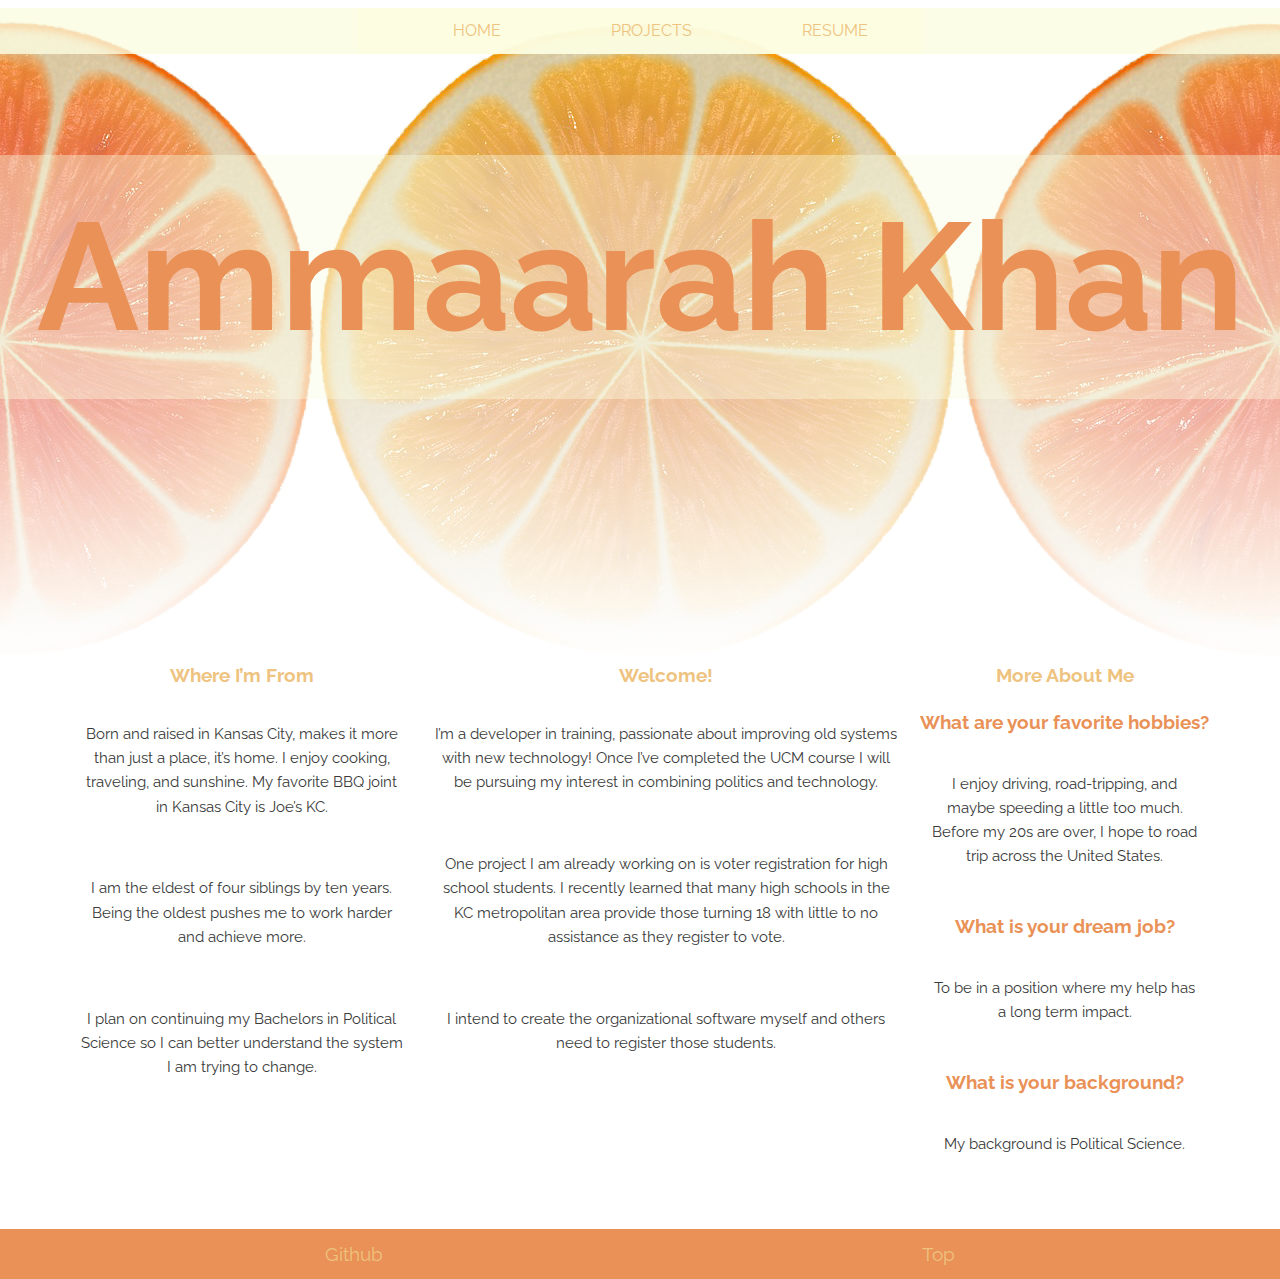
<file: index.html>
<!DOCTYPE html>
<html>
     <head>
          <meta charset="utf-8">
          <meta name = "viewport" content= "width=device-width">
          <title>Ammaarah Khan</title>
          <link href="https://fonts.googleapis.com/css?family=Raleway" rel="stylesheet">
          <link href="https://fonts.googleapis.com/css?family=Julius+Sans+One" rel="stylesheet">
          <link rel="stylesheet" href="css/main.css">
     </head>
     <body>

          <header id = "top" class ="main-header">
            <nav class = main-nav>
                <ul class = "main-nav">
                 <li><a href = "index.html">Home</a></li>
                 <li><a href = "projects.html">Projects</a></li>
                 <li><a href = "resume.html">Resume</a></li>
              </ul>
             </nav>
            <h1 class = "name">Ammaarah Khan</h1>
          </header>

          <main>
              <div class = "row">
                  <div class = "primary-col">

                    <h2> Welcome!</h2>
                      <p>I’m a developer in training, passionate about improving old systems with new technology! Once I’ve completed the UCM course I will be pursuing my interest in combining politics and technology. </p>
                      <p>One project I am already working on is voter registration for high school students. I recently learned that many high schools in the KC metropolitan area provide those turning 18 with little to no assistance as they register to vote.</p>
                      <p>I intend to create the organizational software myself and others need to register those students.</p>
                  </div> <!--  primary-col    -->

                  <div class = "secondary-col">

                    <h2> Where I’m From</h2>
                      <p>Born and raised in Kansas City, makes it more than just a place, it’s home. I enjoy cooking, traveling, and sunshine. My favorite BBQ joint in Kansas City is Joe’s KC.</p>
                      <p>I am the eldest of four siblings by ten years. Being the oldest pushes me to work harder and achieve more.</p>
                      <p>I plan on continuing my Bachelors in Political Science so I can better understand the system I am trying to change.</p>

                  </div><!--  secondary-col    -->

                  <div classs = "tertiary-col">
                    <h2>More About Me</h2>
                       <h3>What are your favorite hobbies?</h3>
                         <p>I enjoy driving, road-tripping, and maybe speeding a little too much. Before my 20s are over, I hope to road trip across the United States.</p>
                        <h3>What is your dream job?</h3>
                          <p>To be in a position where my help has a long term impact.</p>
                        <h3>What is your background?</h3>
                          <p>My background is Political Science.</p>

                   </div><!--  tertiary-col    -->
              </div>
         </main>

         <footer id= "main-footer">
              <ul class = "footer">
                 <li><a href ="https://github.com/ayrhkhan" target = "_blank"> Github</a></li>
                 <li><a href ="#top"> Top</a></li>
              </ul>
        </footer>
     </body>
</html>
</file>
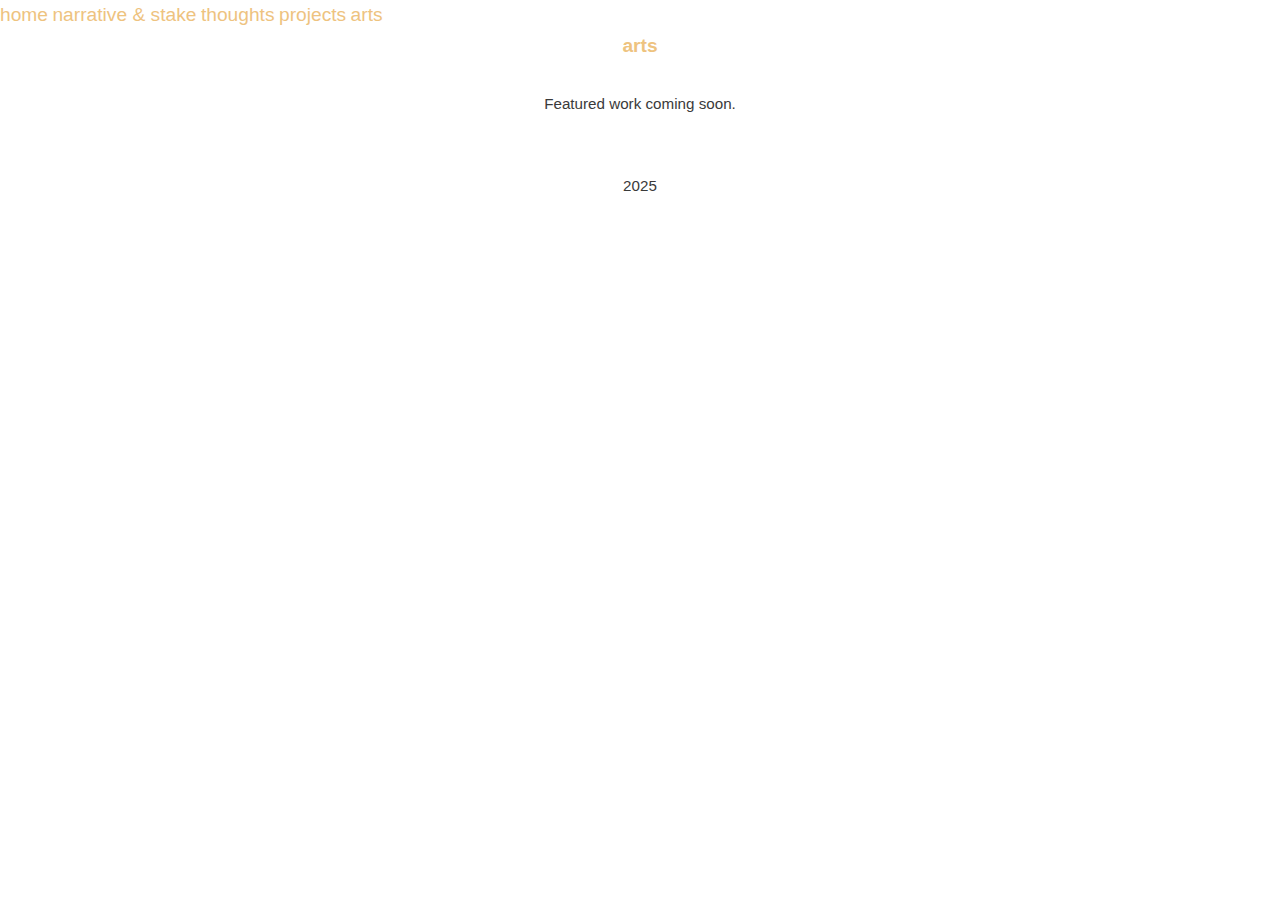
<file: arts/index.html>
<!DOCTYPE html>
<html lang="en">
<head>
    <meta charset="UTF-8">
    <meta name="viewport" content="width=device-width, initial-scale=1.0">
    <link rel="stylesheet" href="../css/main.css">
    <title>Ammaarah Khan</title>
</head>
<body>
    <header>
        <nav>
            <div>
                <a href="/">home</a>
                <a href="/narrative-stake/">narrative &amp; stake</a>
                <a href="/thoughts/">thoughts</a>
                <a href="/projects/">projects</a>
                <a href="/arts/">arts</a>
            </div>
        </nav>
    </header>

    <main>
        <section>
            <h2>arts</h2>
            <p>Featured work coming soon.</p>
        </section>
    </main>

    <footer>
        <p>2025</p>
    </footer>
</body>
</html>
</file>
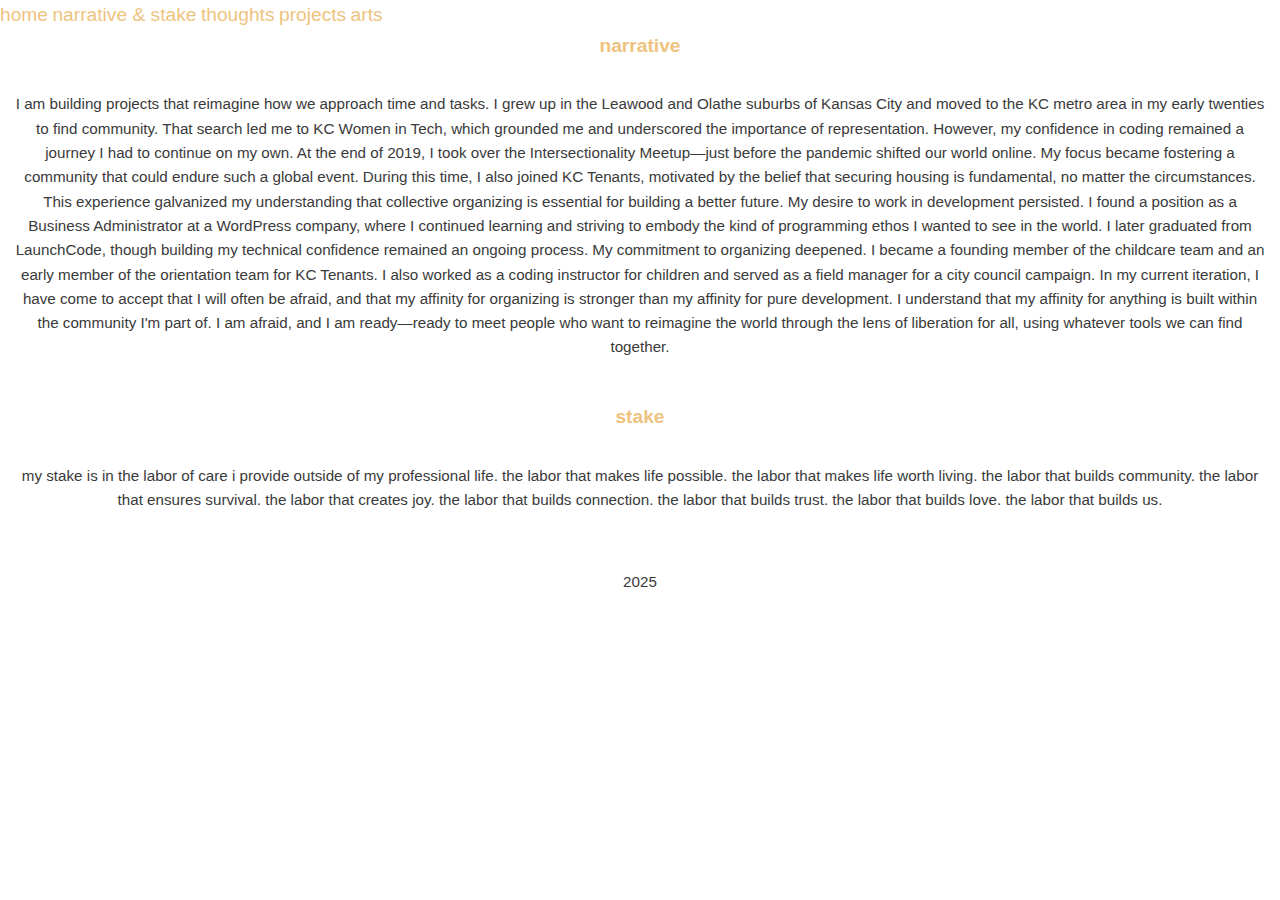
<file: narrative-stake/index.html>
<!DOCTYPE html>
<html lang="en">
<head>
    <meta charset="UTF-8">
    <meta name="viewport" content="width=device-width, initial-scale=1.0">
    <link rel="stylesheet" href="../css/main.css">
    <title>Ammaarah Khan</title>
</head>
<body>
    <header>
        <nav>
            <div>
                <a href="/">home</a>
                <a href="/narrative-stake/">narrative &amp; stake</a>
                <a href="/thoughts/">thoughts</a>
                <a href="/projects/">projects</a>
                <a href="/arts/">arts</a>
            </div>
        </nav>
    </header>

    <main>
        <section>
            <h2>narrative</h2>
            <p>I am building projects that reimagine how we approach time and tasks. I grew up in the Leawood and Olathe suburbs of Kansas City and moved to the KC metro area in my early twenties to find community. That search led me to KC Women in Tech, which grounded me and underscored the importance of representation. However, my confidence in coding remained a journey I had to continue on my own. At the end of 2019, I took over the Intersectionality Meetup—just before the pandemic shifted our world online. My focus became fostering a community that could endure such a global event. During this time, I also joined KC Tenants, motivated by the belief that securing housing is fundamental, no matter the circumstances. This experience galvanized my understanding that collective organizing is essential for building a better future. My desire to work in development persisted. I found a position as a Business Administrator at a WordPress company, where I continued learning and striving to embody the kind of programming ethos I wanted to see in the world. I later graduated from LaunchCode, though building my technical confidence remained an ongoing process. My commitment to organizing deepened. I became a founding member of the childcare team and an early member of the orientation team for KC Tenants. I also worked as a coding instructor for children and served as a field manager for a city council campaign. In my current iteration, I have come to accept that I will often be afraid, and that my affinity for organizing is stronger than my affinity for pure development. I understand that my affinity for anything is built within the community I'm part of. I am afraid, and I am ready—ready to meet people who want to reimagine the world through the lens of liberation for all, using whatever tools we can find together.</p>

            <h2>stake</h2>
            <p>my stake is in the labor of care i provide outside of my professional life. the labor that makes life possible. the labor that makes life worth living. the labor that builds community. the labor that ensures survival. the labor that creates joy. the labor that builds connection. the labor that builds trust. the labor that builds love. the labor that builds us.</p>
        </section>
    </main>

    <footer>
        <p>2025</p>
    </footer>
</body>
</html>
</file>
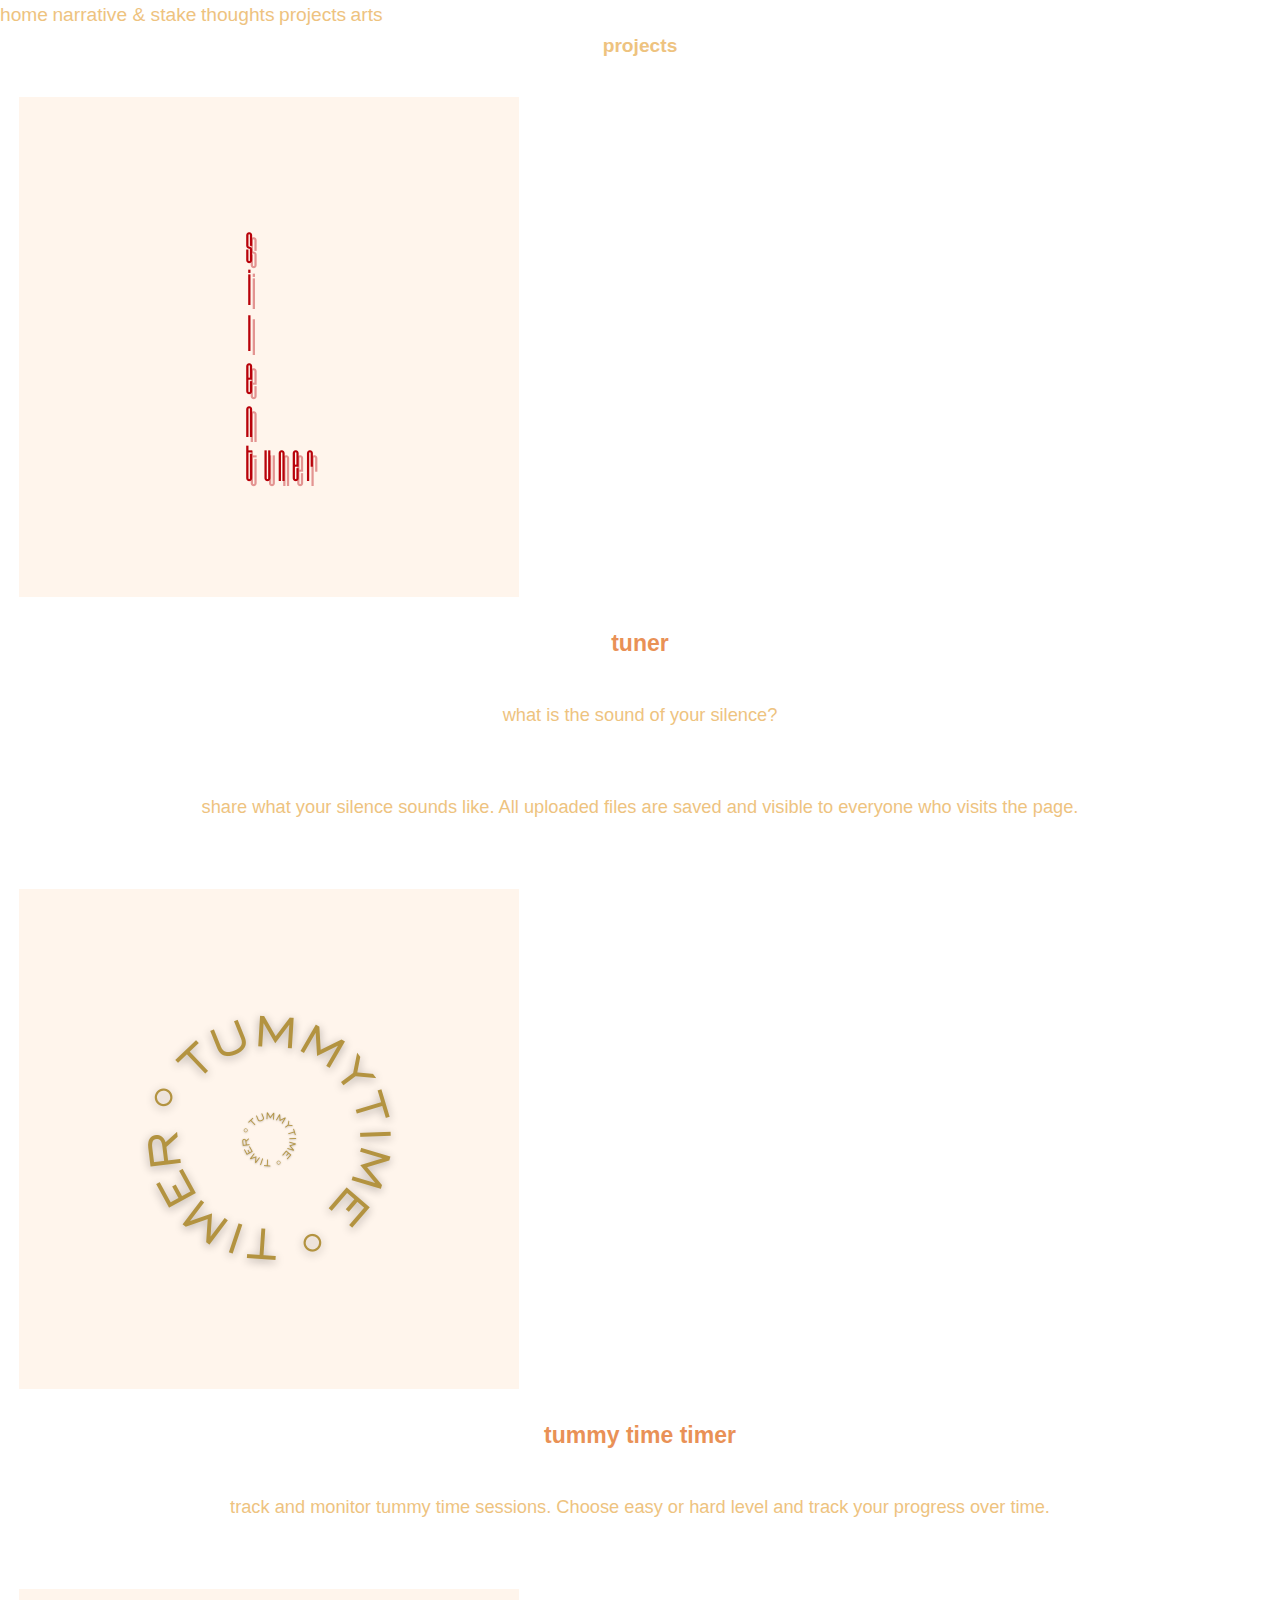
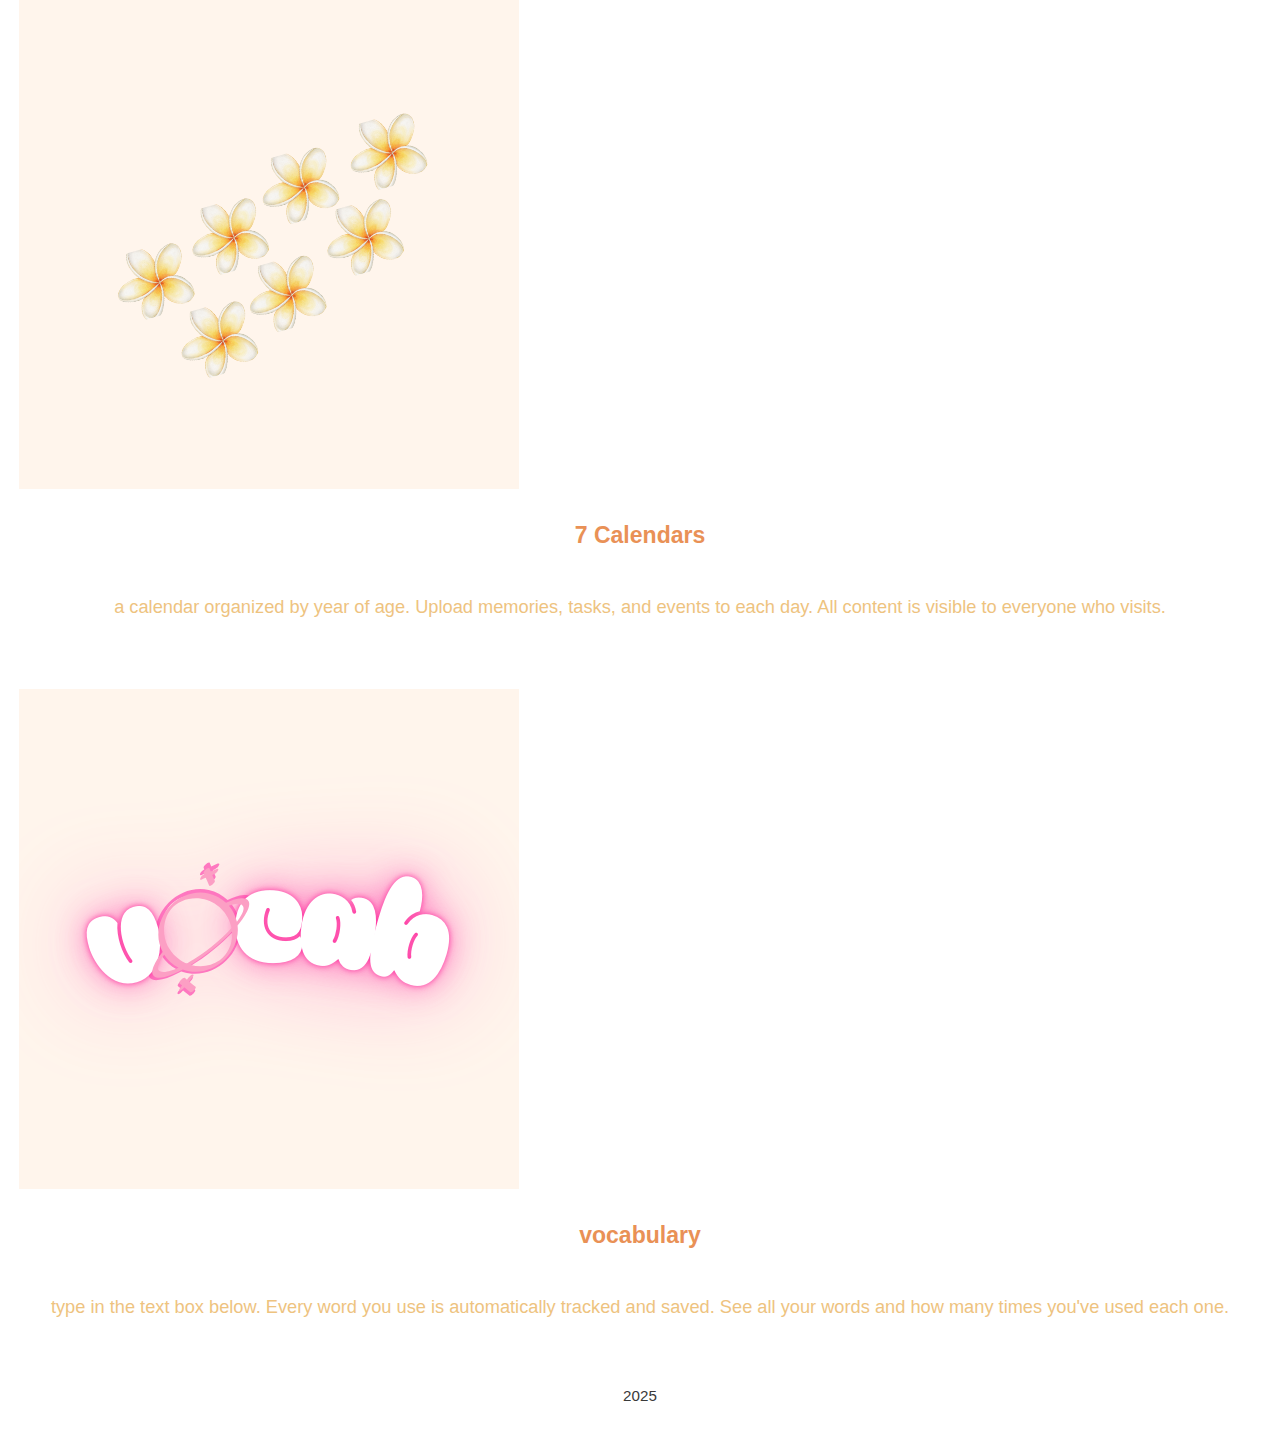
<file: projects/index.html>
<!DOCTYPE html>
<html lang="en">
<head>
    <meta charset="UTF-8">
    <meta name="viewport" content="width=device-width, initial-scale=1.0">
    <link rel="stylesheet" href="../css/main.css">
    <title>Ammaarah Khan</title>
</head>
<body>
    <header>
        <nav>
            <div>
                <a href="/">home</a>
                <a href="/narrative-stake/">narrative &amp; stake</a>
                <a href="/thoughts/">thoughts</a>
                <a href="/projects/">projects</a>
                <a href="/arts/">arts</a>
            </div>
        </nav>
    </header>

    <main>
        <section>
            <h2>projects</h2>
            <div class="projects-grid">
                <a href="tuner.html" class="project-box">
                    <img src="../assets/pictures/tuner.png?v=1" alt="Tuner" loading="lazy">
                    <h3>tuner</h3>
                    <p>what is the sound of your silence?</p>
                    <p> share what your silence sounds like. All uploaded files are saved and visible to everyone who visits the page.</p>
                </a>
                <a href="timer.html" class="project-box">
                    <img src="../assets/pictures/tummytime-timer.png?v=1" alt="Tummy Time Timer" loading="lazy">
                    <h3>tummy time timer</h3>
                    <p>track and monitor tummy time sessions. Choose easy or hard level and track your progress over time.</p>
                </a>
                <a href="7calendars.html" class="project-box">
                    <img src="../assets/pictures/7Calendars.png?v=1" alt="7 Calendars" loading="lazy">
                    <h3>7 Calendars</h3>
                    <p>a calendar organized by year of age. Upload memories, tasks, and events to each day. All content is visible to everyone who visits.</p>
                </a>
                <a href="vocabulary.html" class="project-box">
                    <img src="../assets/pictures/vocab.png?v=1" alt="Vocabulary" loading="lazy">
                    <h3>vocabulary</h3>
                    <p>type in the text box below. Every word you use is automatically tracked and saved. See all your words and how many times you've used each one.</p>
                </a>
            </div>
        </section>
    </main>

    <footer>
        <p>2025</p>
    </footer>
</body>
</html>
</file>
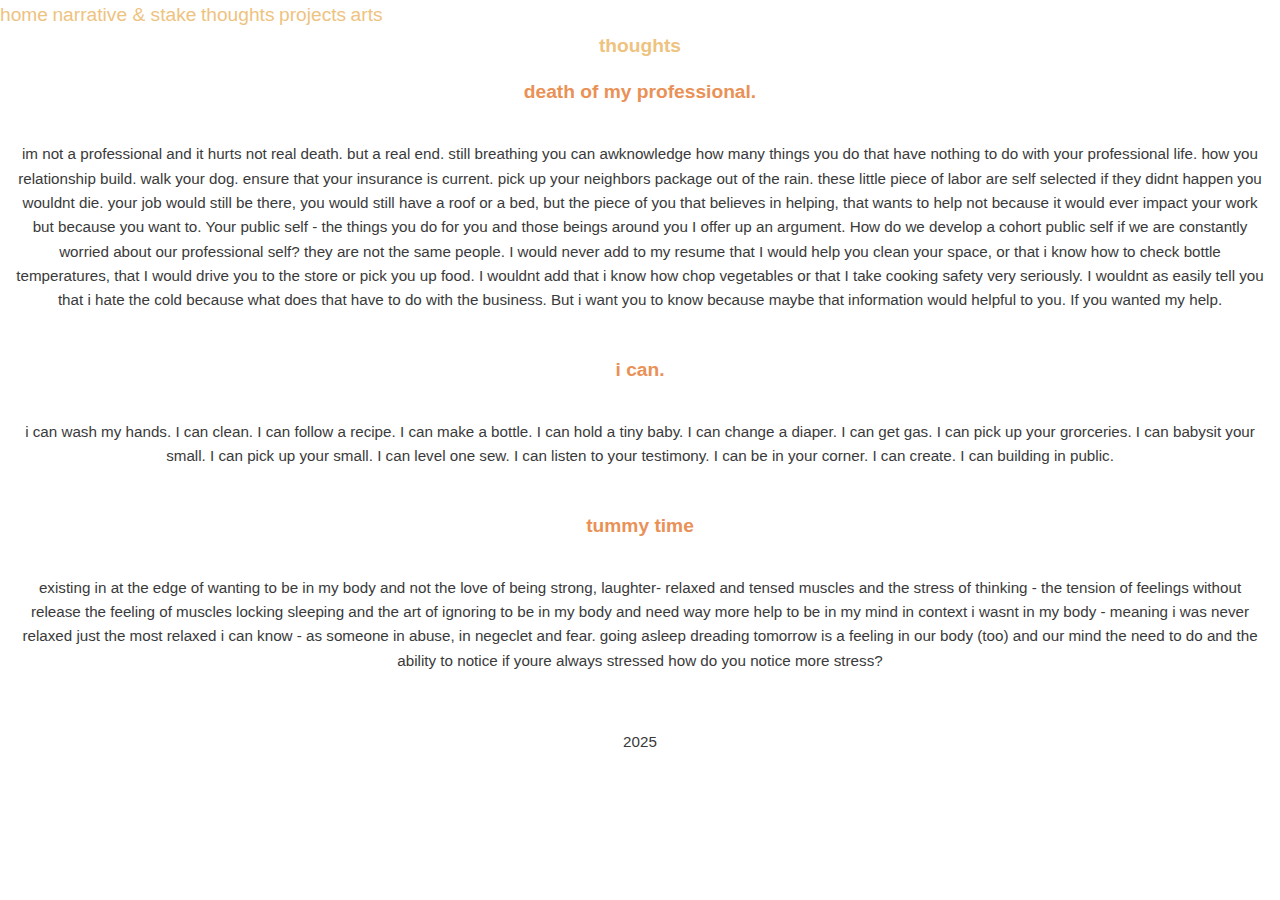
<file: thoughts/index.html>
<!DOCTYPE html>
<html lang="en">
<head>
    <meta charset="UTF-8">
    <meta name="viewport" content="width=device-width, initial-scale=1.0">
    <link rel="stylesheet" href="../css/main.css">
    <title>Ammaarah Khan</title>
</head>
<body>
    <header>
        <nav>
            <div>
                <a href="/">home</a>
                <a href="/narrative-stake/">narrative &amp; stake</a>
                <a href="/thoughts/">thoughts</a>
                <a href="/projects/">projects</a>
                <a href="/arts/">arts</a>
            </div>
        </nav>
    </header>

    <main>
        <section>
            <h2>thoughts</h2>
            <h3>death of my professional.</h3>
            <p>im not a professional and it hurts not real death. but a real end. still breathing you can awknowledge how many things you do that have nothing to do with your professional life. how you relationship build. walk your dog. ensure that your insurance is current. pick up your neighbors package out of the rain. these little piece of labor are self selected if they didnt happen you wouldnt die. your job would still be there, you would still have a roof or a bed, but the piece of you that believes in helping, that wants to help not because it would ever impact your work but because you want to. Your public self - the things you do for you and those beings around you I offer up an argument. How do we develop a cohort public self if we are constantly worried about our professional self? they are not the same people. I would never add to my resume that I would help you clean your space, or that i know how to check bottle temperatures, that I would drive you to the store or pick you up food. I wouldnt add that i know how chop vegetables or that I take cooking safety very seriously. I wouldnt as easily tell you that i hate the cold because what does that have to do with the business. But i want you to know because maybe that information would helpful to you. If you wanted my help.</p>

            <h3>i can.</h3>
            <p>i can wash my hands. I can clean. I can follow a recipe. I can make a bottle. I can hold a tiny baby. I can change a diaper. I can get gas. I can pick up your grorceries. I can babysit your small. I can pick up your small. I can level one sew. I can listen to your testimony. I can be in your corner. I can create. I can building in public.</p>

            <h3>tummy time</h3>
            <p>existing in at the edge of wanting to be in my body and not the love of being strong, laughter- relaxed and tensed muscles and the stress of thinking - the tension of feelings without release the feeling of muscles locking sleeping and the art of ignoring to be in my body and need way more help to be in my mind in context i wasnt in my body - meaning i was never relaxed just the most relaxed i can know - as someone in abuse, in negeclet and fear. going asleep dreading tomorrow is a feeling in our body (too) and our mind the need to do and the ability to notice if youre always stressed how do you notice more stress?</p>
        </section>
    </main>

    <footer>
        <p>2025</p>
    </footer>
</body>
</html>
</file>
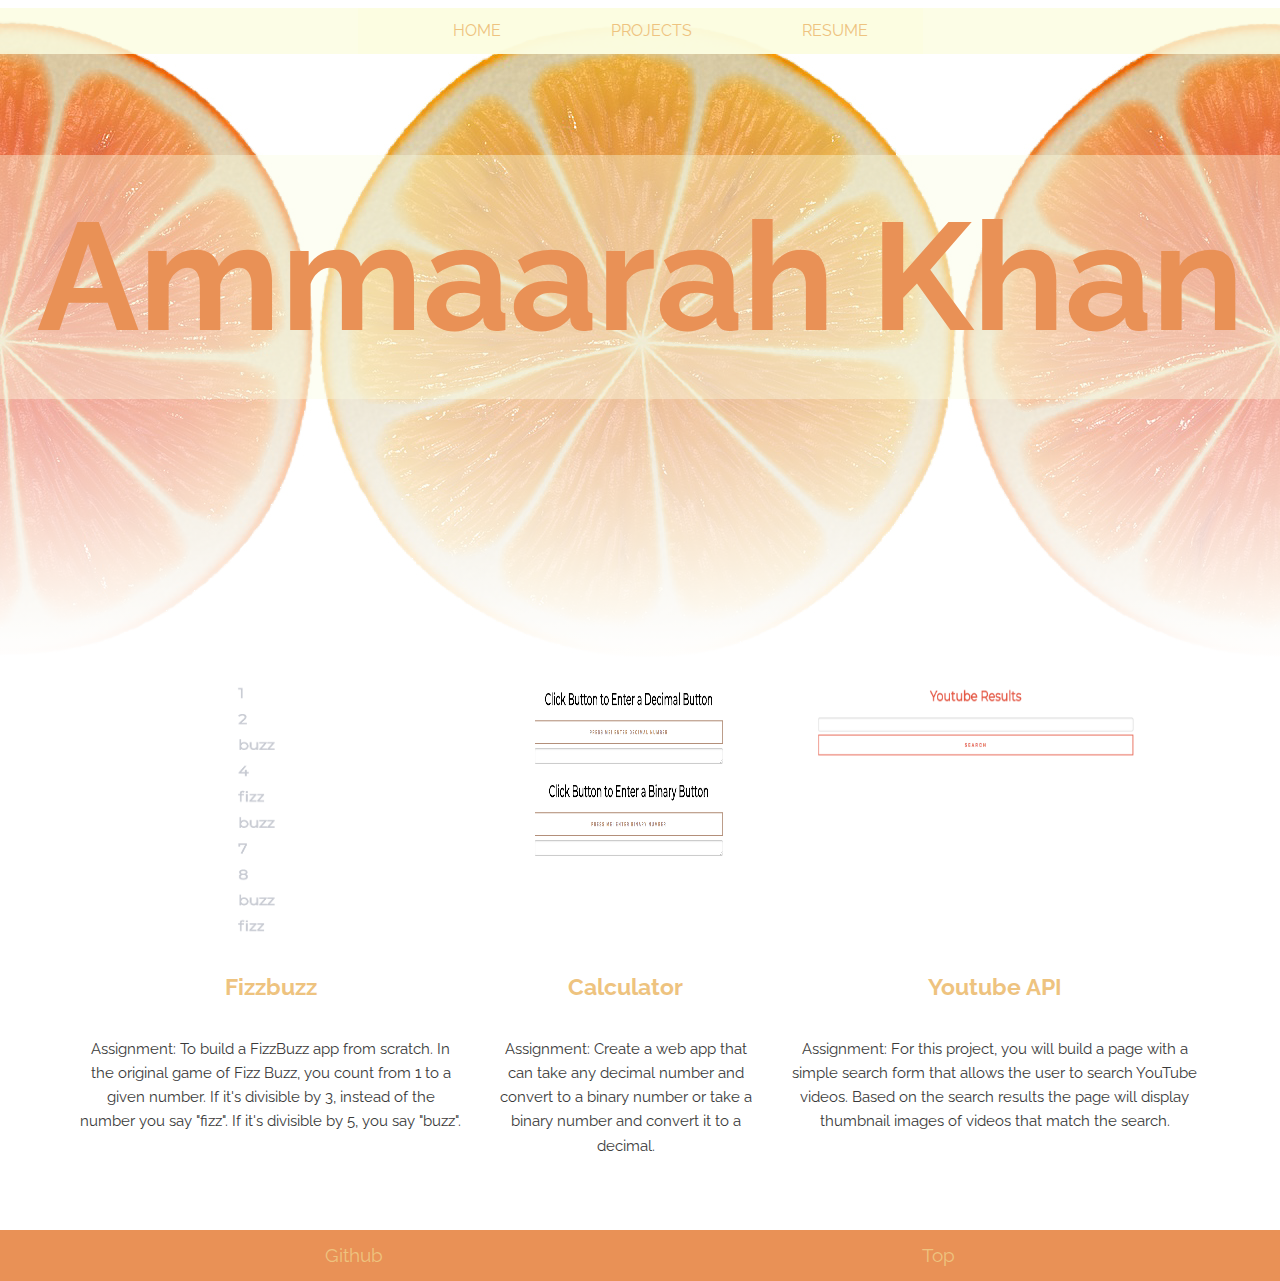
<file: projects.html>
<!DOCTYPE html>
<html>
     <head>
          <meta charset="utf-8">
          <meta name = "viewport" content= "width=device-width">
          <title>Ammaarah Khan</title>
          <link href="https://fonts.googleapis.com/css?family=Raleway" rel="stylesheet">
          <link href="https://fonts.googleapis.com/css?family=Julius+Sans+One" rel="stylesheet">
          <link rel="stylesheet" href="css/main.css">
     </head>
     <body>

          <header id = "top" class ="main-header">
            <nav class = main-nav>
                <ul class = "main-nav">
                 <li><a href = "index.html">Home</a></li>
                 <li><a href = "projects.html">Projects</a></li>
                 <li><a href = "resume.html">Resume</a></li>
              </ul>
             </nav>
            <h1 class = "name">Ammaarah Khan</h1>
          </header>
          <main>
           <div class = "row">
              <div class = project1>
                <a href = "fizzbuzz.html" target = "_blank"><img src = "./img/fizzbuzz.png" alt = "fizzbuzz" width="400" height="300" class = "wip-center"></a>
                  <h2><a href = "fizzbuzz.html" target = "_blank">Fizzbuzz</a></h2>
                    <p>Assignment: To build a FizzBuzz app from scratch. In the original game of Fizz Buzz, you count from 1 to a given number. If it's divisible by 3, instead of the number you say "fizz". If it's divisible by 5, you say "buzz".</p>
              </div>
              <div class = project2>
                <a href = "calculator.html" target = "_blank"><img src = "./img/calculator.png" alt = "calculator" width="400" height="300" class = "wip-center"></a>
                  <h2><a href = "calculator.html" target = "_blank">Calculator</a></h2>
                    <p>Assignment: Create a web app that can take any decimal number and convert to a binary number or take a binary number and convert it to a decimal.</p>
              </div>
              <div class = project3>
                <a href = "youtube.html" target = "_blank"><img src = "./img/youtube.png" alt = "youtube" width="400" height="300" class = "wip-center"></a>
                  <h2><a href = "youtube.html" target = "_blank">Youtube API</a></h2>
                    <p>Assignment: For this project, you will build a page with a simple search form that allows the user to search YouTube videos. Based on the search results the page will display thumbnail images of videos that match the search.</p>
              </div>
            </div>
          </main>
            <footer id= "main-footer">
              <ul class = "footer">
                 <li><a href ="https://github.com/ayrhkhan" target = "_blank"> Github</a></li>
                 <li><a href ="#top"> Top</a></li>
              </ul>
        </footer>
     </body>
</html>
</file>
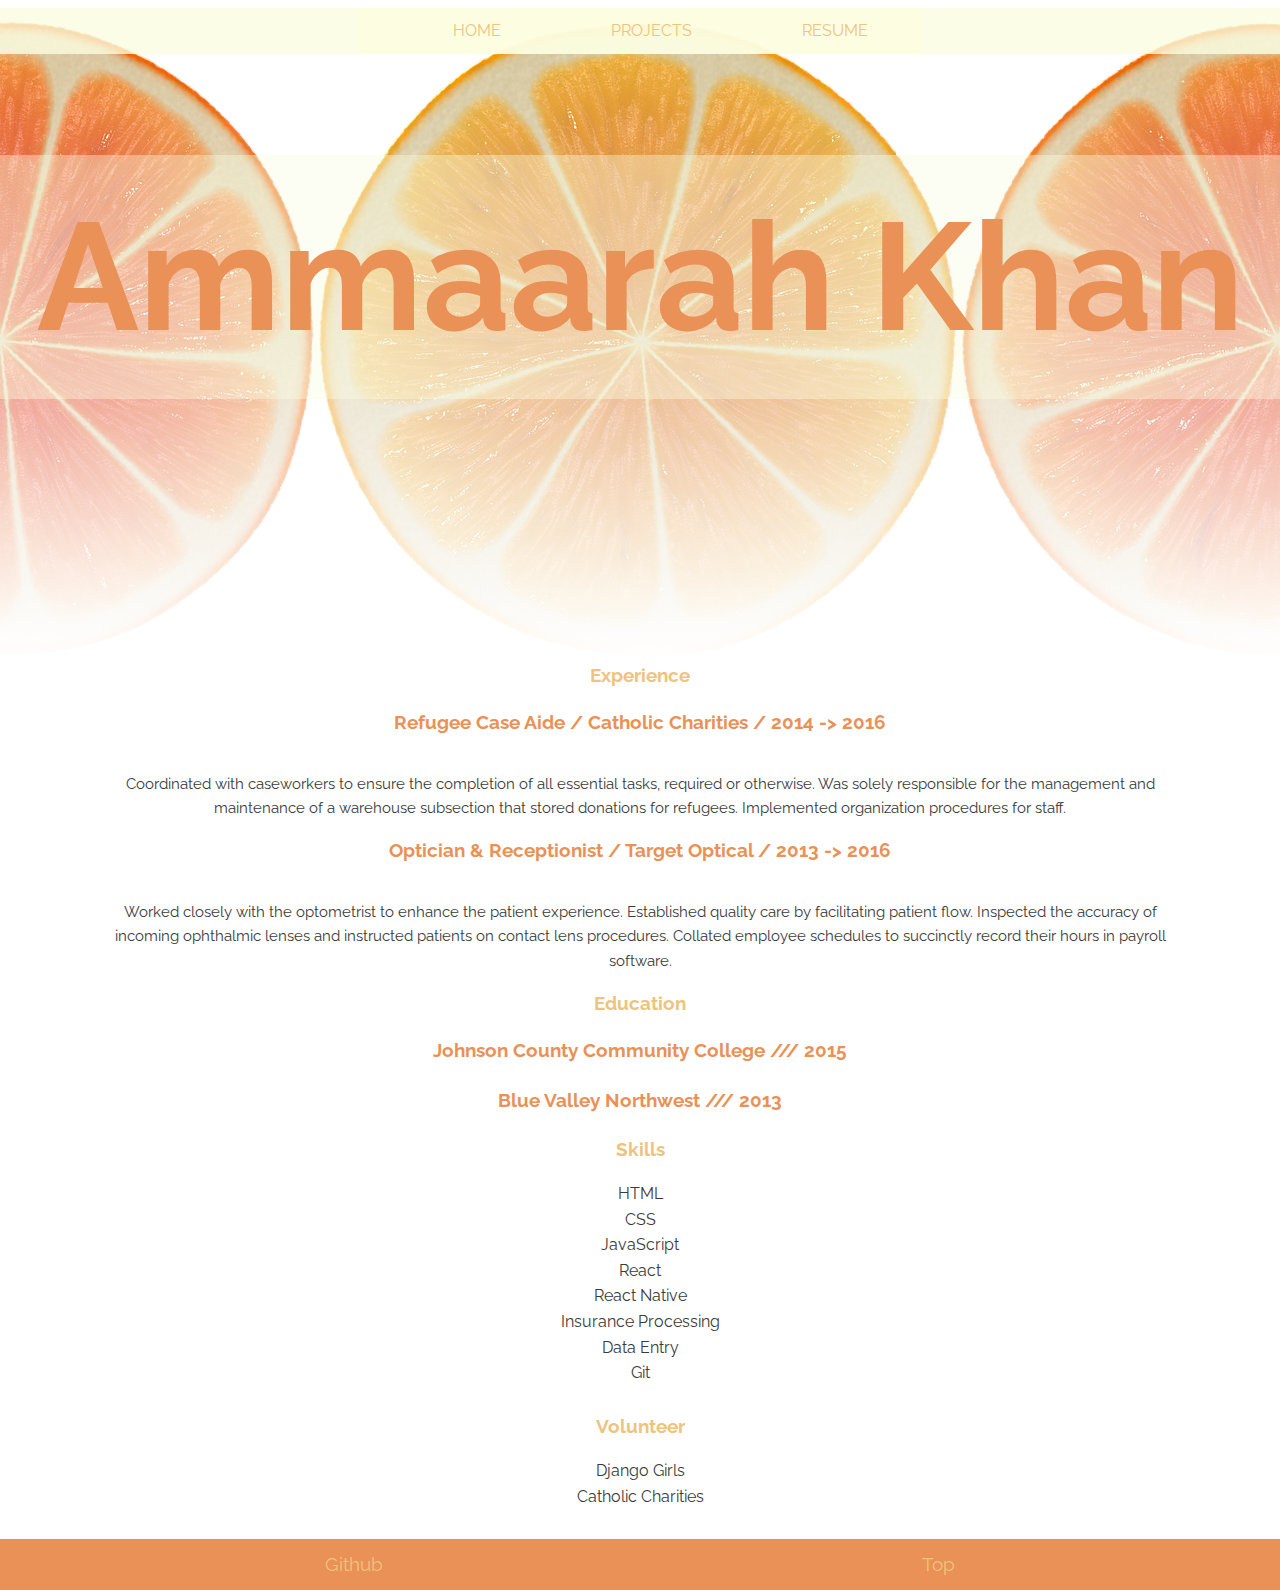
<file: resume.html>
<!DOCTYPE html>
<html>
     <head>
          <meta charset="utf-8">
          <meta name = "viewport" content= "width=device-width">
          <title>Ammaarah Khan</title>
          <link href="https://fonts.googleapis.com/css?family=Raleway" rel="stylesheet">
          <link href="https://fonts.googleapis.com/css?family=Julius+Sans+One" rel="stylesheet">
          <link rel="stylesheet" href="css/main.css">
     </head>
     <body>

          <header id = "top" class ="main-header">
            <nav class = main-nav>
                <ul class = "main-nav">
                  <li><a href = "index.html">Home</a></li>
                  <li><a href = "projects.html">Projects</a></li>
                  <li><a href = "resume.html">Resume</a></li>
              </ul>
             </nav>
            <h1 class = "name">Ammaarah Khan</h1>
          </header>
              <main>

                 <h2>Experience</h2>
                     <h3>Refugee Case Aide / Catholic Charities / 2014 -> 2016</h3>
                        <p class = "limited-p">Coordinated with caseworkers to ensure the completion of all essential tasks, required or otherwise. Was solely responsible for the management and maintenance of a warehouse subsection that stored donations for refugees. Implemented organization procedures for staff.</p>
                     <h3>Optician &amp; Receptionist / Target Optical / 2013 -> 2016</h3>
                       <p class = "limited-p">Worked closely with the optometrist to enhance the patient experience. Established quality care by facilitating patient flow. Inspected the accuracy of incoming ophthalmic lenses and instructed patients on contact lens procedures. Collated employee schedules to succinctly record their hours in payroll software.</p>

                  <h2>Education</h2>
                      <h3>Johnson County Community College /// 2015</h3>
                      <h3>Blue Valley Northwest /// 2013</h3>

                  <h2>Skills</h2>
                      <ul class = "ul-center">
                         <li>HTML</li>
                         <li>CSS</li>
                         <li>JavaScript</li>
                         <li>React</li>
                         <li>React Native</li>
                         <li>Insurance Processing</li>
                         <li>Data Entry</li>
                         <li> Git</li>
                            <br>
                       </ul>

                  <h2>Volunteer</h2>
                        <ul class = "ul-center">
                         <li>Django Girls</li>
                         <li>Catholic Charities</li>
                      </ul>
               </main>
          <footer id= "main-footer">
              <ul class = footer>
                 <li><a href ="https://github.com/ayrhkhan" target = "_blank"> Github</a></li>
                 <li><a href ="#top"> Top</a></li>
              </ul>
        </footer>
     </body>
</html>
</file>
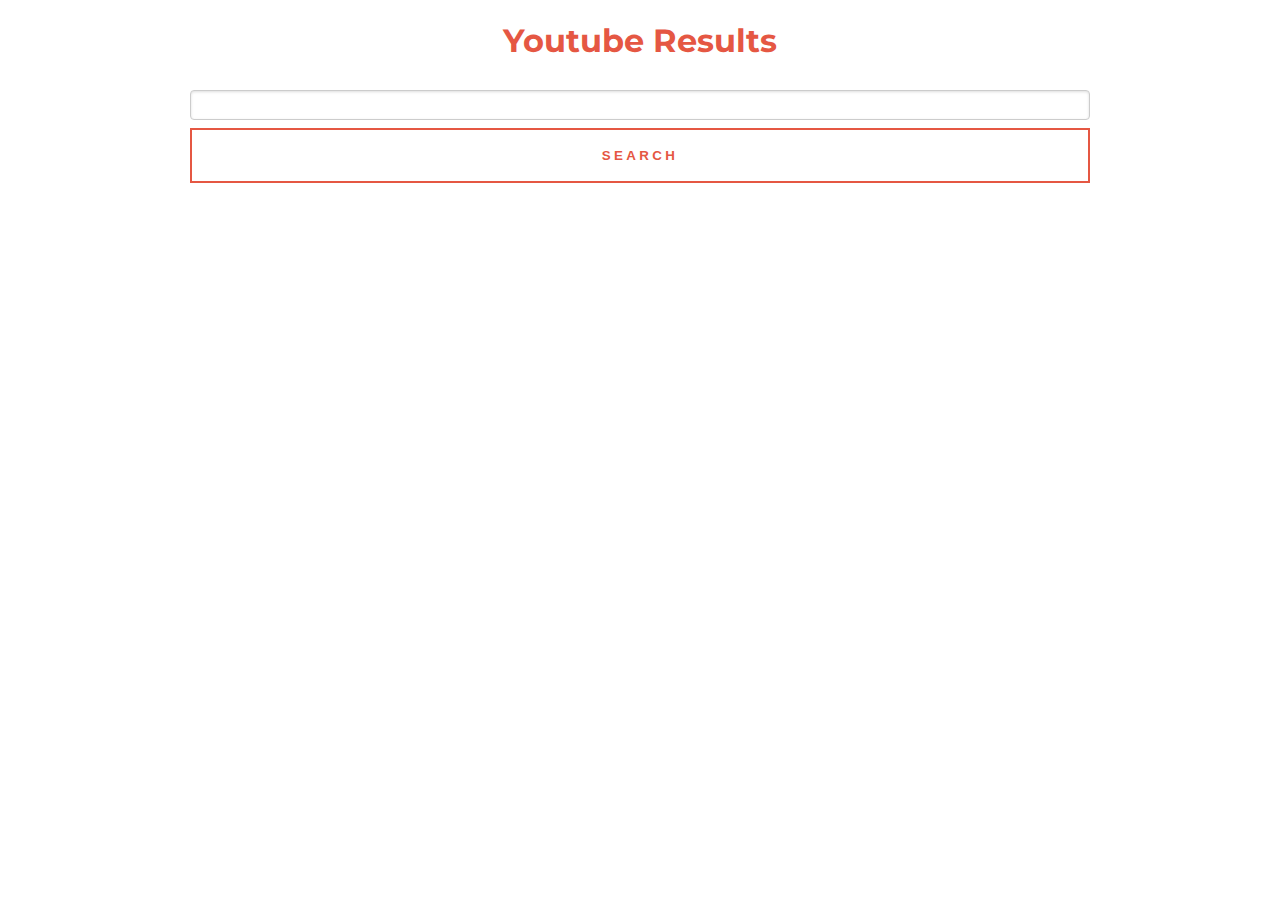
<file: youtube.html>
<!DOCTYPE html>
  <html>
    <head>
      <meta charset="UTF-8" />
      <meta name="viewport" content="width=device-width, initial-scale=1">
      <title>Youtube API</title>
      <link rel="stylesheet" href="css/youtube.css">
      <link href="https://fonts.googleapis.com/css?family=Montserrat" rel="stylesheet">
      <script src = "js/youtube.js"> </script>
      <script src="https://code.jquery.com/jquery-2.1.3.min.js"></script>
      <script src="https://apis.google.com/js/client.js?onload=onClientLoad" type="text/javascript"></script>

    </head>

    <body>

      <header>
            <h1 class="w100 center"><a href="index.html">Youtube Results</a></h1>
       </header>

      <section>
        <div>
            <input type = "text" id="query"  type="text" onkeypress="handle(event)" class=" w100 "/>
            <button onclick="search()" class="form-control btn btn-primary w100">Search</button>
        </div>
         <div id="results" class = "center"></div>
      </section>


    </body>
  </html>
</file>
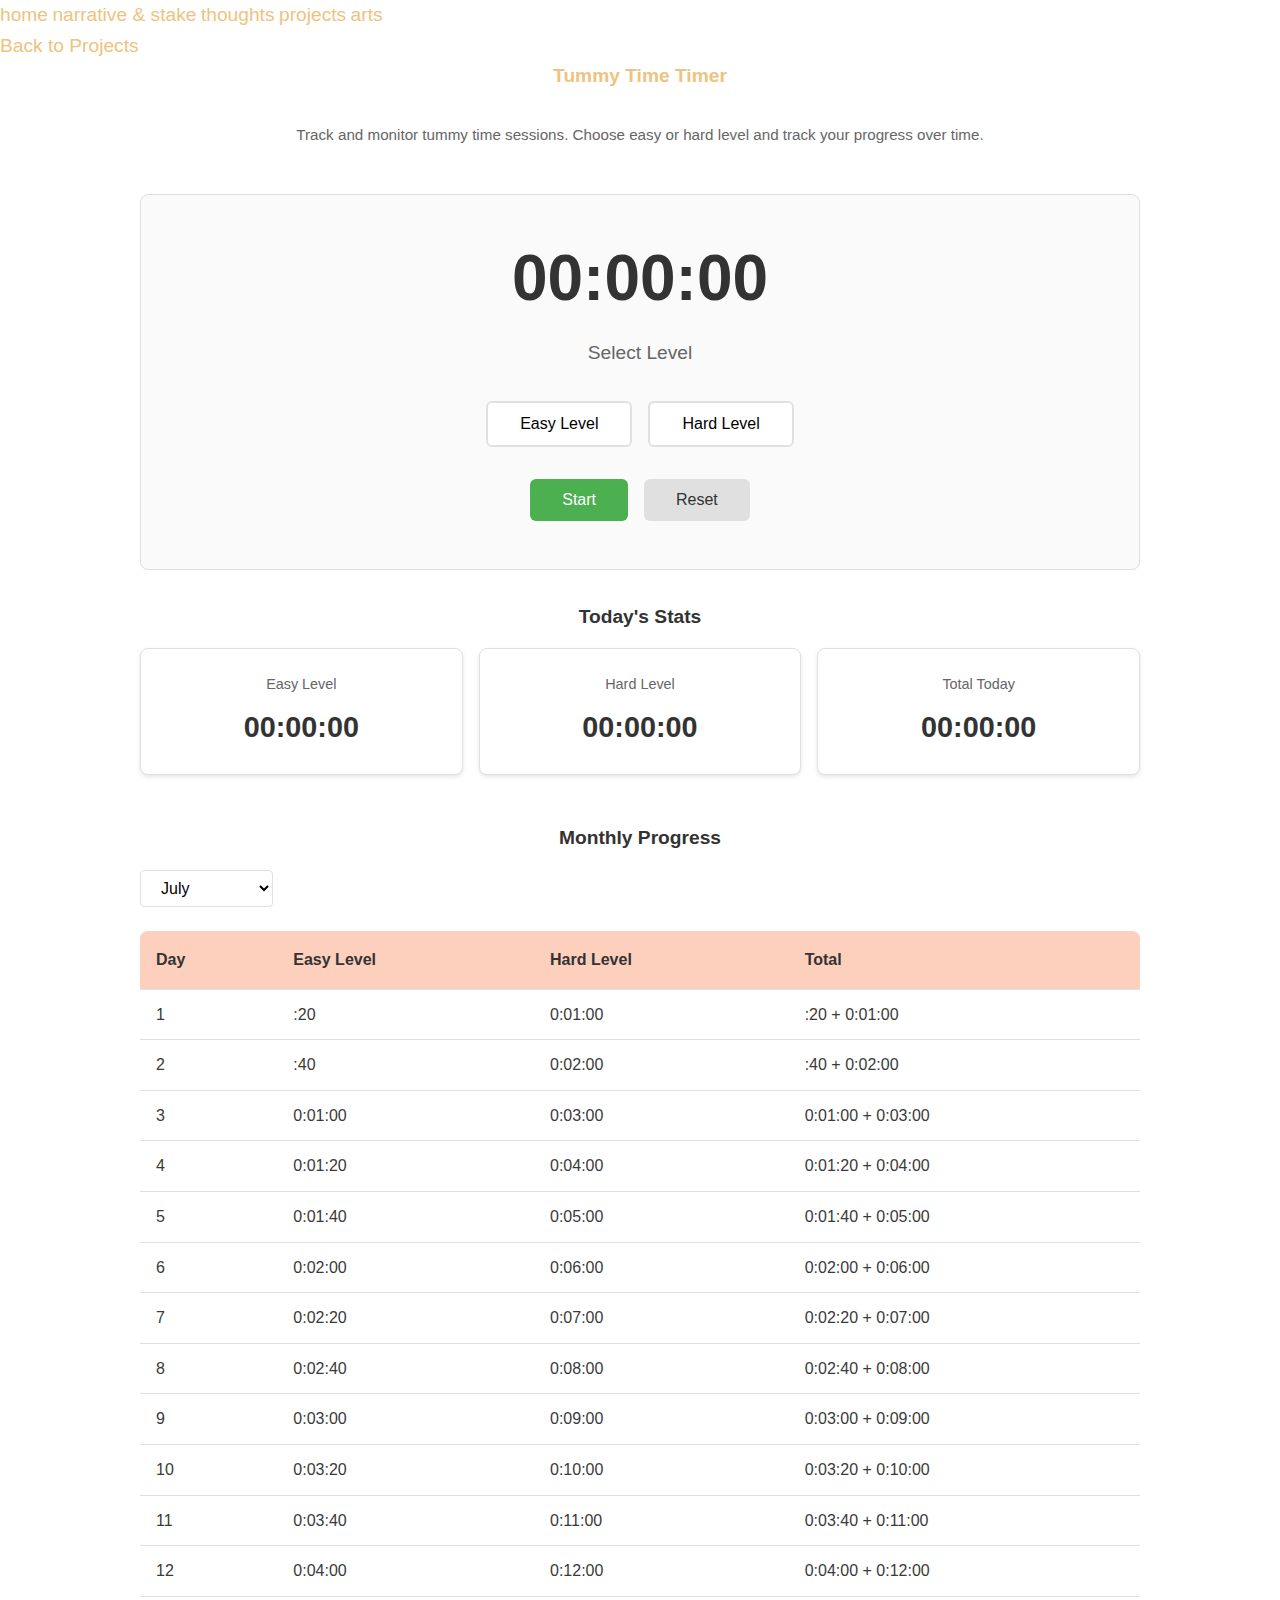
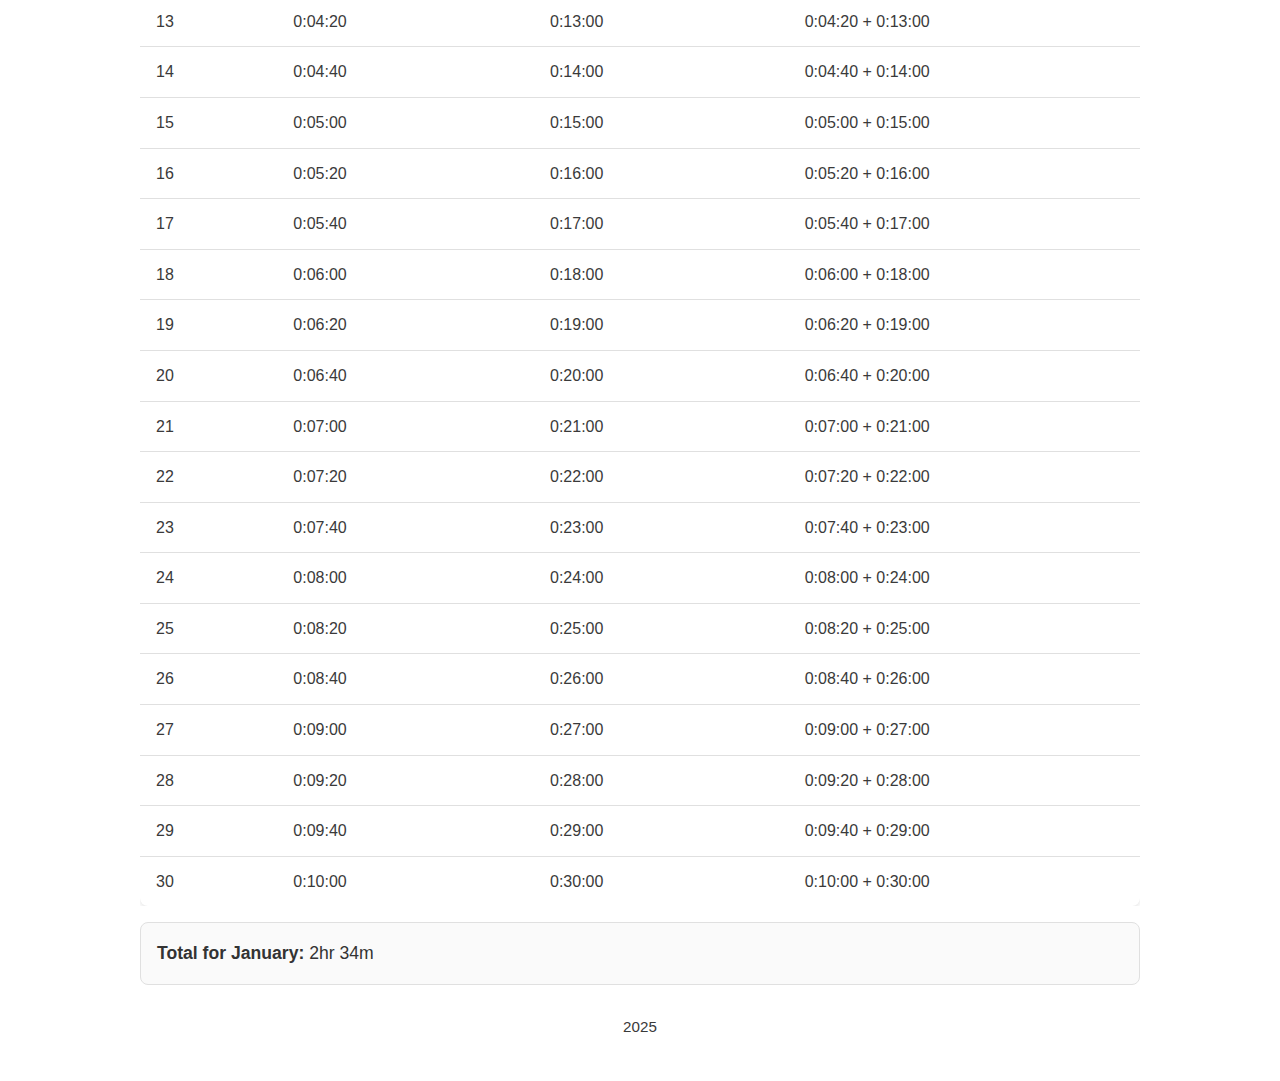
<file: projects/timer.html>
<!DOCTYPE html>
<html lang="en">
<head>
    <meta charset="UTF-8">
    <meta name="viewport" content="width=device-width, initial-scale=1.0">
    <link rel="stylesheet" href="../css/main.css">
    <link rel="stylesheet" href="../css/timer.css">
    <title>Tummy Time Timer - Ammaarah Khan</title>
</head>
<body>
    <header>
        <nav>
            <div>
                <a href="/">home</a>
                <a href="/narrative-stake/">narrative &amp; stake</a>
                <a href="/thoughts/">thoughts</a>
                <a href="/projects/">projects</a>
                <a href="/arts/">arts</a>
            </div>
        </nav>
    </header>

    <main>
        <a href="index.html" class="back-button">Back to Projects</a>
        <section class="timer-section">
            <h2>Tummy Time Timer</h2>
            <p>Track and monitor tummy time sessions. Choose easy or hard level and track your progress over time.</p>
            
            <div class="timer-container">
                <div class="timer-display">
                    <div class="timer-time" id="timerDisplay">00:00:00</div>
                    <div class="timer-level" id="currentLevel">Select Level</div>
                </div>
                
                <div class="level-selector">
                    <button class="level-btn" id="easyBtn" data-level="easy">Easy Level</button>
                    <button class="level-btn" id="hardBtn" data-level="hard">Hard Level</button>
                </div>
                
                <div class="timer-controls">
                    <button id="startBtn" class="control-btn start-btn">Start</button>
                    <button id="stopBtn" class="control-btn stop-btn" style="display: none;">Stop</button>
                    <button id="resetBtn" class="control-btn reset-btn">Reset</button>
                    <button id="saveBtn" class="control-btn save-btn" style="display: none;">Save Session</button>
                </div>
                
                <div class="session-info" id="sessionInfo" style="display: none;">
                    <p>Session saved: <span id="sessionTime"></span> at <span id="sessionLevel"></span> level</p>
                </div>
            </div>

            <div class="stats-container">
                <h3>Today's Stats</h3>
                <div class="stats-grid">
                    <div class="stat-card">
                        <div class="stat-label">Easy Level</div>
                        <div class="stat-value" id="todayEasy">00:00:00</div>
                    </div>
                    <div class="stat-card">
                        <div class="stat-label">Hard Level</div>
                        <div class="stat-value" id="todayHard">00:00:00</div>
                    </div>
                    <div class="stat-card">
                        <div class="stat-label">Total Today</div>
                        <div class="stat-value" id="todayTotal">00:00:00</div>
                    </div>
                </div>
            </div>

            <div class="history-container">
                <h3>Monthly Progress</h3>
                <div class="month-selector">
                    <select id="monthSelect">
                        <option value="jan">January</option>
                        <option value="feb">February</option>
                        <option value="mar">March</option>
                        <option value="apr">April</option>
                        <option value="may">May</option>
                        <option value="jun">June</option>
                        <option value="jul">July</option>
                        <option value="aug">August</option>
                        <option value="sep">September</option>
                        <option value="oct">October</option>
                        <option value="nov">November</option>
                        <option value="dec">December</option>
                    </select>
                </div>
                <div class="history-table-container">
                    <table class="history-table" id="historyTable">
                        <thead>
                            <tr>
                                <th>Day</th>
                                <th>Easy Level</th>
                                <th>Hard Level</th>
                                <th>Total</th>
                            </tr>
                        </thead>
                        <tbody id="historyBody">
                        </tbody>
                    </table>
                </div>
                <div class="month-totals" id="monthTotals"></div>
            </div>
        </section>
    </main>

    <footer>
        <p>2025</p>
    </footer>

    <script src="../js/timer.js"></script>
</body>
</html>
</file>
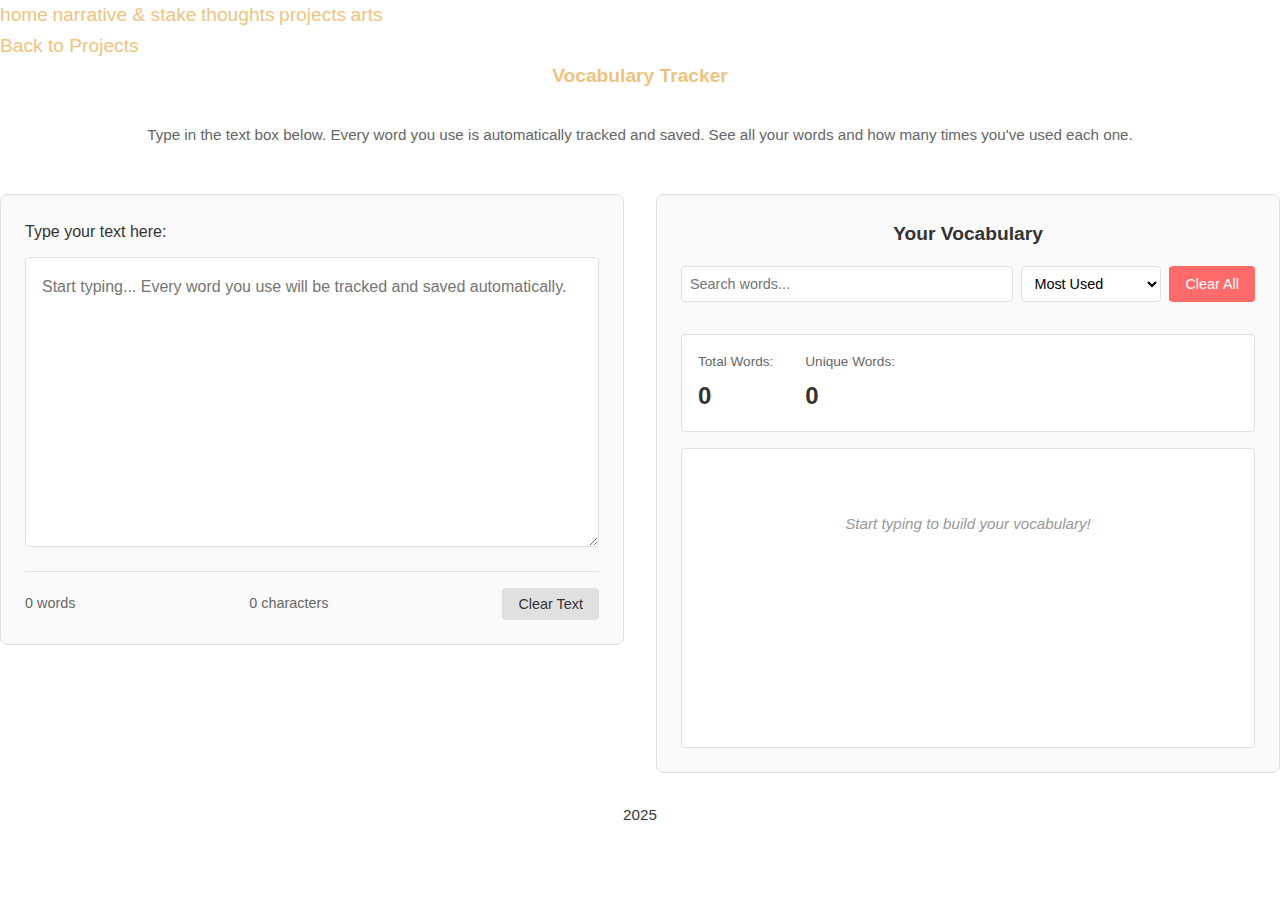
<file: projects/vocabulary.html>
<!DOCTYPE html>
<html lang="en">
<head>
    <meta charset="UTF-8">
    <meta name="viewport" content="width=device-width, initial-scale=1.0">
    <link rel="stylesheet" href="../css/main.css">
    <link rel="stylesheet" href="../css/vocabulary.css">
    <title>Vocabulary Tracker - Ammaarah Khan</title>
</head>
<body>
    <header>
        <nav>
            <div>
                <a href="/">home</a>
                <a href="/narrative-stake/">narrative &amp; stake</a>
                <a href="/thoughts/">thoughts</a>
                <a href="/projects/">projects</a>
                <a href="/arts/">arts</a>
            </div>
        </nav>
    </header>

    <main>
        <a href="index.html" class="back-button">Back to Projects</a>
        <section class="vocabulary-section">
            <h2>Vocabulary Tracker</h2>
            <p>Type in the text box below. Every word you use is automatically tracked and saved. See all your words and how many times you've used each one.</p>
            
            <div class="vocabulary-container">
                <div class="input-section">
                    <label for="textInput">Type your text here:</label>
                    <textarea 
                        id="textInput" 
                        placeholder="Start typing... Every word you use will be tracked and saved automatically."
                        rows="10"
                    ></textarea>
                    <div class="input-stats">
                        <span id="wordCount">0 words</span>
                        <span id="charCount">0 characters</span>
                        <button id="clearBtn" class="btn-secondary">Clear Text</button>
                    </div>
                </div>

                <div class="vocabulary-section-right">
                    <div class="vocabulary-header">
                        <h3>Your Vocabulary</h3>
                        <div class="vocabulary-controls">
                            <input type="text" id="searchWords" placeholder="Search words..." class="search-input">
                            <select id="sortBy" class="sort-select">
                                <option value="frequency-desc">Most Used</option>
                                <option value="frequency-asc">Least Used</option>
                                <option value="alphabetical">Alphabetical</option>
                                <option value="recent">Recently Added</option>
                            </select>
                            <button id="clearVocabularyBtn" class="btn-danger">Clear All</button>
                        </div>
                    </div>
                    
                    <div class="vocabulary-stats">
                        <div class="stat-item">
                            <span class="stat-label">Total Words:</span>
                            <span class="stat-value" id="totalWords">0</span>
                        </div>
                        <div class="stat-item">
                            <span class="stat-label">Unique Words:</span>
                            <span class="stat-value" id="uniqueWords">0</span>
                        </div>
                    </div>
                    
                    <div class="vocabulary-box" id="vocabularyBox">
                        <p class="empty-message">Start typing to build your vocabulary!</p>
                    </div>
                </div>
            </div>
        </section>
    </main>

    <footer>
        <p>2025</p>
    </footer>

    <script src="../js/vocabulary.js"></script>
</body>
</html>
</file>
<file: css/main.css>
/* Base Element Styles*/
* {
	box-sizing: border-box;
}
body {
  font-family: 'Raleway', sans-serif;
  line-height: 1.6;
  color: #3a3a3a;
	margin: 0;
}
ul {
  margin: 0;
  padding 0;
  list-style: none;
}
p {
  font-size: .95em;
  margin-bottom: 1.8em;
  padding: 15px;
  text-align: center;
}
h2,
h3,
a {
  color: #EEC37F;
  font-size: 1.2em;
}
h2,
h3 {
  margin-top: 0;
  text-align: center;
}
h3{
  color: #E99156;
}
a {
  text-decoration: none;
}
img {
  max-width: 100%;
  align-content: center;
  padding: 1em;
}

/*Base Layout Styles*/

/*Navigation*/


.main-nav {
  margin-top: 0;
  background: rgba(251,253,224,0.8);

}
.main-nav a {
  font-size: 1em;
  color: #EEC37F;
  display: block;
  text-transform: uppercase;
  padding: 10px 55px;
}
.main-nav a:hover {
  color:#E99156;
}
/*Layout Containers*/

.main-header {
  padding-top: .5em;
  padding-bottom: .5em;
}
.col {
  padding-right: 1em;
  padding-left: 1em;
}
.footer {
  background: #E99156;
  padding: 2em;
  margin-top: 30px;
}
.main-header{
  background: linear-gradient(0deg ,#fff,transparent 90%),
              #FFF0A8 url("../img/orange13.jpg") no-repeat center;
  background-size: cover;
  height:660px;
}
.name {
  text-align: center;
  background: rgba(251,253,224,0.4);
  color: #E99156;
  font-size: 5em;
}
.footer{
  display:flex;
  align-self: center;
  padding: 10px 55px;
  flex-direction: row;
	justify-content: space-around;
}
.ul-center{
  text-align: center;
  padding: 0;
}
.wip-center{
  align-items: center;
}
.footer a:hover {
  color:#FFF0A8;
}

/*Media Queries*/

@media (min-width: 1025px) {

	.row {
		width: 90%;
		max-width: 1150px;
	}
	.main-nav,
.main-footer{
    text-align: center;
	}
  .col{
  flex:1 300px;
}
}
@media (min-width: 798px) {

.main-header,
.row {
  margin: 0 auto;
}
.main-nav,
.row,
.main-footer{
  display:flex;
}

.main-nav {
  flex-direction: row;
  justify-content: space-around;
  text-align: center;
	}
.secondary-col{
 order: -1;
}
.limited-p{
  max-width:1100px;
margin: auto;
}
.name{
  font-size: 9.5em;
}
}
</file>
<file: css/youtube.css>
* {
  -webkit-box-sizing: border-box;
     -moz-box-sizing: border-box;
          box-sizing: border-box;
}
body{
  max-width: 900px;
  margin: 0 auto;
  background: #fff;
  justify-content: center;
	align-items: center;
  font-family: 'Montserrat', sans-serif; 
}
header{
  margin: 0 auto;
  color: #e55743;
}
header a { 
  color: #e55743; 
  text-decoration: none; 
}
header a:hover { 
  text-decoration: none;
}

form { 
  margin-top: 20px;
}
form, #results { 
  padding: 0 20px;
}
.w100 {
  width: 100%; 
}
.center {
  text-align: center; 
}

.btn-primary {
  --offset: 10px;
	--border-size: 2px;
	display: block;
	position: relative;
	padding: 1.5em 3em;
	appearance: none;
	border: 0;
	background: transparent;
	color: #e55743;
	text-transform: uppercase;
	letter-spacing: .25em;
	outline: none;
	cursor: pointer;
	font-weight: bold;
	border-radius: 0;
	box-shadow: inset 0 0 0 var(--border-size) currentcolor;
	transition: background .8s ease;
	}

#query  {
    width: 100%;
    height: 30px;
    margin: 8px 0;
    display: inline-block;
    border: 1px solid #ccc;
    box-shadow: inset 0 1px 3px #ddd;
    border-radius: 4px;
    -webkit-box-sizing: border-box;
    -moz-box-sizing: border-box;
    box-sizing: border-box;
    padding-left: 20px;
    padding-right: 20px;
    padding-top: 12px;
    padding-bottom: 12px;
}
</file>
<file: css/timer.css>
.timer-section {
    max-width: 1000px;
    margin: 0 auto;
}

.timer-section > p {
    margin-bottom: 2rem;
    color: #666;
}

/* Timer Container */
.timer-container {
    background: #fafafa;
    border-radius: 8px;
    padding: 2rem;
    margin-bottom: 2rem;
    border: 1px solid #e0e0e0;
    text-align: center;
}

.timer-display {
    margin-bottom: 2rem;
}

.timer-time {
    font-size: 4rem;
    font-weight: 700;
    color: #333;
    font-variant-numeric: tabular-nums;
    margin-bottom: 0.5rem;
}

.timer-level {
    font-size: 1.2rem;
    color: #666;
    font-weight: 500;
}

.timer-level.easy-level {
    color: #4caf50;
}

.timer-level.hard-level {
    color: #ff6b6b;
}

/* Level Selector */
.level-selector {
    display: flex;
    gap: 1rem;
    justify-content: center;
    margin-bottom: 2rem;
}

.level-btn {
    padding: 0.75rem 2rem;
    border: 2px solid #e0e0e0;
    border-radius: 6px;
    background: white;
    font-size: 1rem;
    cursor: pointer;
    transition: all 0.2s ease;
    font-weight: 500;
}

.level-btn:hover {
    border-color: #FDD0BD;
    background: #fff5f0;
}

.level-btn.active {
    border-color: #FDD0BD;
    background: #FDD0BD;
    color: #333;
}

.level-btn.active[data-level="easy"] {
    background: #4caf50;
    border-color: #4caf50;
    color: white;
}

.level-btn.active[data-level="hard"] {
    background: #ff6b6b;
    border-color: #ff6b6b;
    color: white;
}

/* Timer Controls */
.timer-controls {
    display: flex;
    gap: 1rem;
    justify-content: center;
    flex-wrap: wrap;
    margin-bottom: 1rem;
}

.control-btn {
    padding: 0.75rem 2rem;
    border: none;
    border-radius: 6px;
    font-size: 1rem;
    cursor: pointer;
    transition: all 0.2s ease;
    font-weight: 500;
}

.start-btn {
    background: #4caf50;
    color: white;
}

.start-btn:hover {
    background: #45a049;
    transform: translateY(-1px);
}

.stop-btn {
    background: #ff6b6b;
    color: white;
}

.stop-btn:hover {
    background: #ff5252;
    transform: translateY(-1px);
}

.reset-btn {
    background: #e0e0e0;
    color: #333;
}

.reset-btn:hover {
    background: #d0d0d0;
}

.save-btn {
    background: #FDD0BD;
    color: #333;
}

.save-btn:hover {
    background: #fcc5a8;
    transform: translateY(-1px);
}

.session-info {
    margin-top: 1rem;
    padding: 0.75rem;
    background: #d4edda;
    color: #155724;
    border-radius: 4px;
    border: 1px solid #c3e6cb;
}

/* Stats Container */
.stats-container {
    margin-bottom: 2rem;
}

.stats-container h3 {
    margin-bottom: 1rem;
    color: #333;
}

.stats-grid {
    display: grid;
    grid-template-columns: repeat(auto-fit, minmax(200px, 1fr));
    gap: 1rem;
}

.stat-card {
    background: white;
    border: 1px solid #e0e0e0;
    border-radius: 8px;
    padding: 1.5rem;
    text-align: center;
    box-shadow: 0 2px 4px rgba(0,0,0,0.1);
}

.stat-label {
    font-size: 0.9rem;
    color: #666;
    margin-bottom: 0.5rem;
}

.stat-value {
    font-size: 1.8rem;
    font-weight: 700;
    color: #333;
    font-variant-numeric: tabular-nums;
}

/* History Container */
.history-container {
    margin-top: 3rem;
}

.history-container h3 {
    margin-bottom: 1rem;
    color: #333;
}

.month-selector {
    margin-bottom: 1.5rem;
}

.month-selector select {
    padding: 0.5rem 1rem;
    border: 1px solid #e0e0e0;
    border-radius: 4px;
    font-size: 1rem;
    background: white;
    cursor: pointer;
}

.history-table-container {
    overflow-x: auto;
    margin-bottom: 1rem;
}

.history-table {
    width: 100%;
    border-collapse: collapse;
    background: white;
    border-radius: 8px;
    overflow: hidden;
    box-shadow: 0 2px 4px rgba(0,0,0,0.1);
}

.history-table thead {
    background: #FDD0BD;
}

.history-table th {
    padding: 1rem;
    text-align: left;
    font-weight: 600;
    color: #333;
}

.history-table td {
    padding: 0.75rem 1rem;
    border-top: 1px solid #e0e0e0;
}

.history-table tbody tr:hover {
    background: #fafafa;
}

.month-totals {
    margin-top: 1rem;
    padding: 1rem;
    background: #fafafa;
    border-radius: 8px;
    border: 1px solid #e0e0e0;
}

.total-display {
    font-size: 1.1rem;
    color: #333;
}

/* Responsive Design */
@media (max-width: 768px) {
    .timer-time {
        font-size: 3rem;
    }
    
    .level-selector {
        flex-direction: column;
    }
    
    .level-btn {
        width: 100%;
    }
    
    .timer-controls {
        flex-direction: column;
    }
    
    .control-btn {
        width: 100%;
    }
    
    .stats-grid {
        grid-template-columns: 1fr;
    }
    
    .history-table {
        font-size: 0.9rem;
    }
    
    .history-table th,
    .history-table td {
        padding: 0.5rem;
    }
}
</file>
<file: css/vocabulary.css>
.vocabulary-section {
    max-width: 1400px;
    margin: 0 auto;
}

.vocabulary-section > p {
    margin-bottom: 2rem;
    color: #666;
}

.vocabulary-container {
    display: grid;
    grid-template-columns: 1fr 1fr;
    gap: 2rem;
    align-items: start;
}

/* Input Section */
.input-section {
    background: #fafafa;
    border-radius: 8px;
    padding: 1.5rem;
    border: 1px solid #e0e0e0;
}

.input-section label {
    display: block;
    margin-bottom: 0.75rem;
    font-weight: 500;
    color: #333;
}

#textInput {
    width: 100%;
    padding: 1rem;
    border: 1px solid #e0e0e0;
    border-radius: 4px;
    font-size: 1rem;
    font-family: inherit;
    line-height: 1.6;
    resize: vertical;
    box-sizing: border-box;
    background: white;
}

#textInput:focus {
    outline: none;
    border-color: #FDD0BD;
    box-shadow: 0 0 0 3px rgba(253, 208, 189, 0.1);
}

.input-stats {
    display: flex;
    justify-content: space-between;
    align-items: center;
    margin-top: 1rem;
    padding-top: 1rem;
    border-top: 1px solid #e0e0e0;
    font-size: 0.9rem;
    color: #666;
}

.input-stats span {
    margin-right: 1rem;
}

/* Vocabulary Section */
.vocabulary-section-right {
    background: #fafafa;
    border-radius: 8px;
    padding: 1.5rem;
    border: 1px solid #e0e0e0;
    max-height: 80vh;
    display: flex;
    flex-direction: column;
}

.vocabulary-header {
    margin-bottom: 1rem;
}

.vocabulary-header h3 {
    margin-bottom: 1rem;
    color: #333;
}

.vocabulary-controls {
    display: flex;
    gap: 0.5rem;
    flex-wrap: wrap;
    margin-bottom: 1rem;
}

.search-input {
    flex: 1;
    min-width: 150px;
    padding: 0.5rem;
    border: 1px solid #e0e0e0;
    border-radius: 4px;
    font-size: 0.9rem;
}

.sort-select {
    padding: 0.5rem;
    border: 1px solid #e0e0e0;
    border-radius: 4px;
    font-size: 0.9rem;
    background: white;
    cursor: pointer;
}

.btn-secondary {
    padding: 0.5rem 1rem;
    background: #e0e0e0;
    color: #333;
    border: none;
    border-radius: 4px;
    font-size: 0.9rem;
    cursor: pointer;
    font-weight: 500;
    transition: all 0.2s ease;
}

.btn-secondary:hover {
    background: #d0d0d0;
}

.btn-danger {
    padding: 0.5rem 1rem;
    background: #ff6b6b;
    color: white;
    border: none;
    border-radius: 4px;
    font-size: 0.9rem;
    cursor: pointer;
    font-weight: 500;
    transition: all 0.2s ease;
}

.btn-danger:hover {
    background: #ff5252;
}

.vocabulary-stats {
    display: flex;
    gap: 2rem;
    margin-bottom: 1rem;
    padding: 1rem;
    background: white;
    border-radius: 4px;
    border: 1px solid #e0e0e0;
}

.stat-item {
    display: flex;
    flex-direction: column;
    gap: 0.25rem;
}

.stat-label {
    font-size: 0.85rem;
    color: #666;
}

.stat-value {
    font-size: 1.5rem;
    font-weight: 700;
    color: #333;
}

/* Vocabulary Box */
.vocabulary-box {
    flex: 1;
    overflow-y: auto;
    background: white;
    border-radius: 4px;
    border: 1px solid #e0e0e0;
    padding: 1rem;
    min-height: 300px;
}

.empty-message {
    text-align: center;
    color: #999;
    padding: 2rem;
    font-style: italic;
}

.word-card {
    padding: 1rem;
    margin-bottom: 0.75rem;
    background: #fafafa;
    border-radius: 6px;
    border: 1px solid #e0e0e0;
    transition: all 0.2s ease;
}

.word-card:hover {
    background: #fff5f0;
    border-color: #FDD0BD;
    transform: translateX(4px);
}

.word-text {
    font-size: 1.2rem;
    font-weight: 600;
    color: #333;
    margin-bottom: 0.5rem;
    word-break: break-word;
}

.word-count {
    font-size: 1rem;
    color: #FDD0BD;
    font-weight: 600;
    margin-bottom: 0.25rem;
}

.word-meta {
    font-size: 0.85rem;
    color: #666;
}

/* Responsive Design */
@media (max-width: 1024px) {
    .vocabulary-container {
        grid-template-columns: 1fr;
    }
    
    .vocabulary-section-right {
        max-height: none;
    }
    
    .vocabulary-box {
        min-height: 400px;
        max-height: 500px;
    }
}

@media (max-width: 768px) {
    .vocabulary-controls {
        flex-direction: column;
    }
    
    .search-input,
    .sort-select,
    .btn-danger {
        width: 100%;
    }
    
    .vocabulary-stats {
        flex-direction: column;
        gap: 1rem;
    }
    
    .input-stats {
        flex-direction: column;
        align-items: flex-start;
        gap: 0.5rem;
    }
    
    .input-stats button {
        width: 100%;
    }
}
</file>
